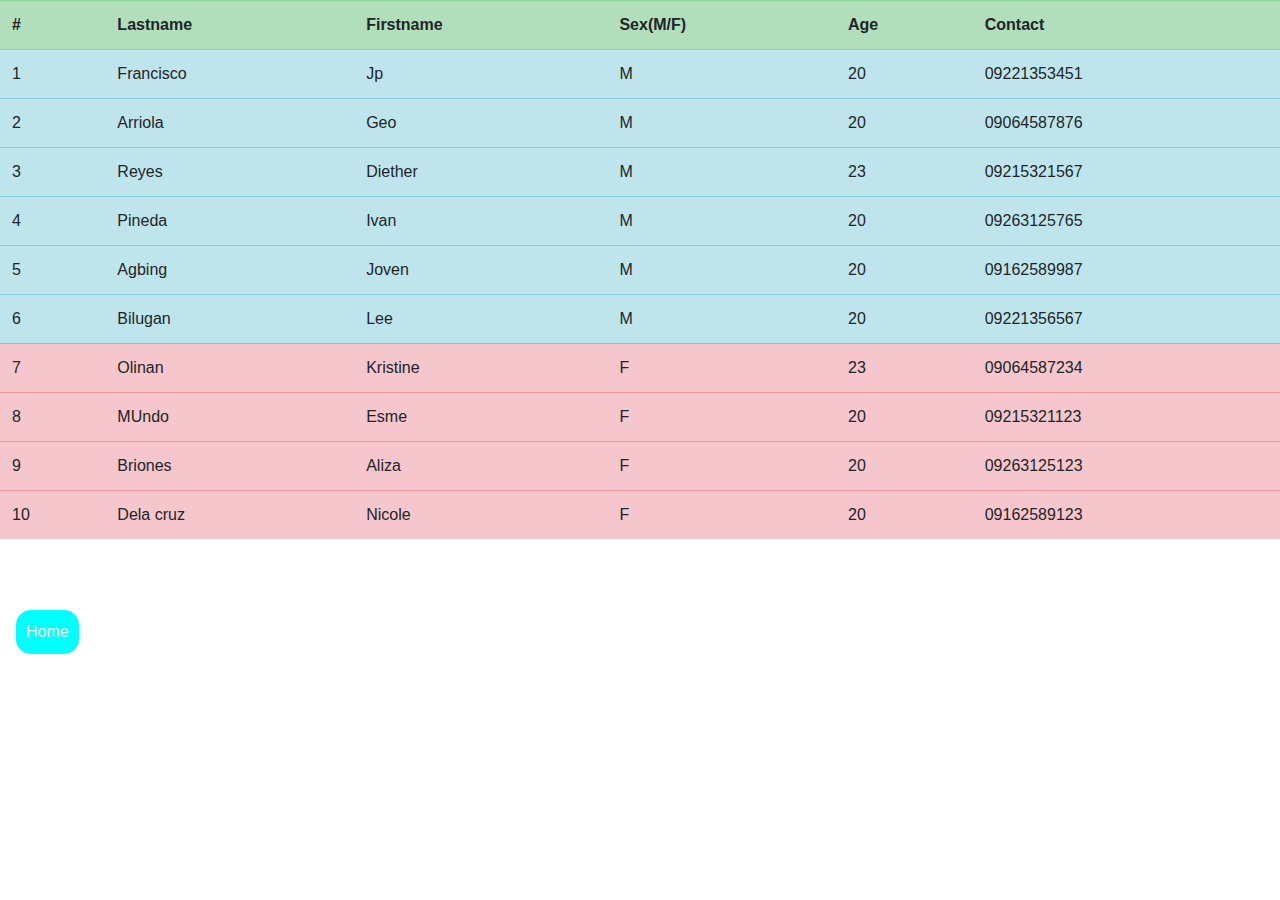
<file: bootstrap.html>
<!DOCTYPE html>
<html lang="en">
<head>
    <meta charset="UTF-8">
    <meta name="viewport" content="width=device-width, initial-scale=1.0">
    <link rel="stylesheet" href="css/bootstrap.css">
    <script src="js/bootstrap.js"></script>
    <title>Document</title>

    <style>
        .home2{
        font-family: Verdana, Geneva, Tahoma, sans-serif;
         position: absolute;
        top: 595px;
        left: 1px;
        background-color: cyan;
        padding: 10px;
        margin: 15px;
        border-radius: 15px;
        color: white;
        
        transition: 0.2s;
        }

        a.home2{
        text-decoration: none;
        }

        .home2:hover{
       padding: 10px 20px;
       color: white;
    }
    </style>
</head>
<body>
    <table class="table table-striped table table-hover">
        <tr class="table table-success">

            <th>#</th>
            <th>Lastname</th>
            <th>Firstname</th>
            <th>Sex(M/F)</th>
            <th>Age</th>
            <th>Contact</th>
        </tr>
        <tr class="table table-info">
            <td>1</td>
            <td>Francisco</td>
            <td>Jp</td>
            <td>M</td>
            <td>20</td>
            <td>09221353451</td>
        </tr>
        <tr class="table table-info">
            <td>2</td>
            <td>Arriola</td>
            <td>Geo</td>
            <td>M</td>
            <td>20</td>
            <td>09064587876</td>
        </tr>
        <tr class="table table-info">
            <td>3</td>
            <td>Reyes</td>
            <td>Diether</td>
            <td>M</td>
            <td>23</td>
            <td>09215321567</td>
        </tr>
        <tr class="table table-info">
            <td>4</td>
            <td>Pineda</td>
            <td>Ivan</td>
            <td>M</td>
            <td>20</td>
            <td>09263125765</td>
        </tr>
        <tr class="table table-info">
            <td>5</td>
            <td>Agbing</td>
            <td>Joven</td>
            <td>M</td>
            <td>20</td>
            <td>09162589987</td>
        </tr>

        <tr class="table table-info">
            <td>6</td>
            <td>Bilugan</td>
            <td>Lee</td>
            <td>M</td>
            <td>20</td>
            <td>09221356567</td>
        </tr>
        <tr class="table table-danger">
            <td>7</td>
            <td>Olinan</td>
            <td>Kristine</td>
            <td>F</td>
            <td>23</td>
            <td>09064587234</td>
        </tr>
        <tr class="table table-danger">
            <td>8</td>
            <td>MUndo</td>
            <td>Esme</td>
            <td>F</td>
            <td>20</td>
            <td>09215321123</td>
        </tr>
        <tr class="table table-danger">
            <td>9</td>
            <td>Briones</td>
            <td>Aliza</td>
            <td>F</td>
            <td>20</td>
            <td>09263125123</td>
        </tr>
        <tr class="table table-danger">
            <td>10</td>
            <td>Dela cruz</td>
            <td>Nicole</td>
            <td>F</td>
            <td>20</td>
            <td>09162589123</td>
        </tr>
    </table>

        <a class="home2" href="../index.html">Home</a>  

</body>
</html>
</file>
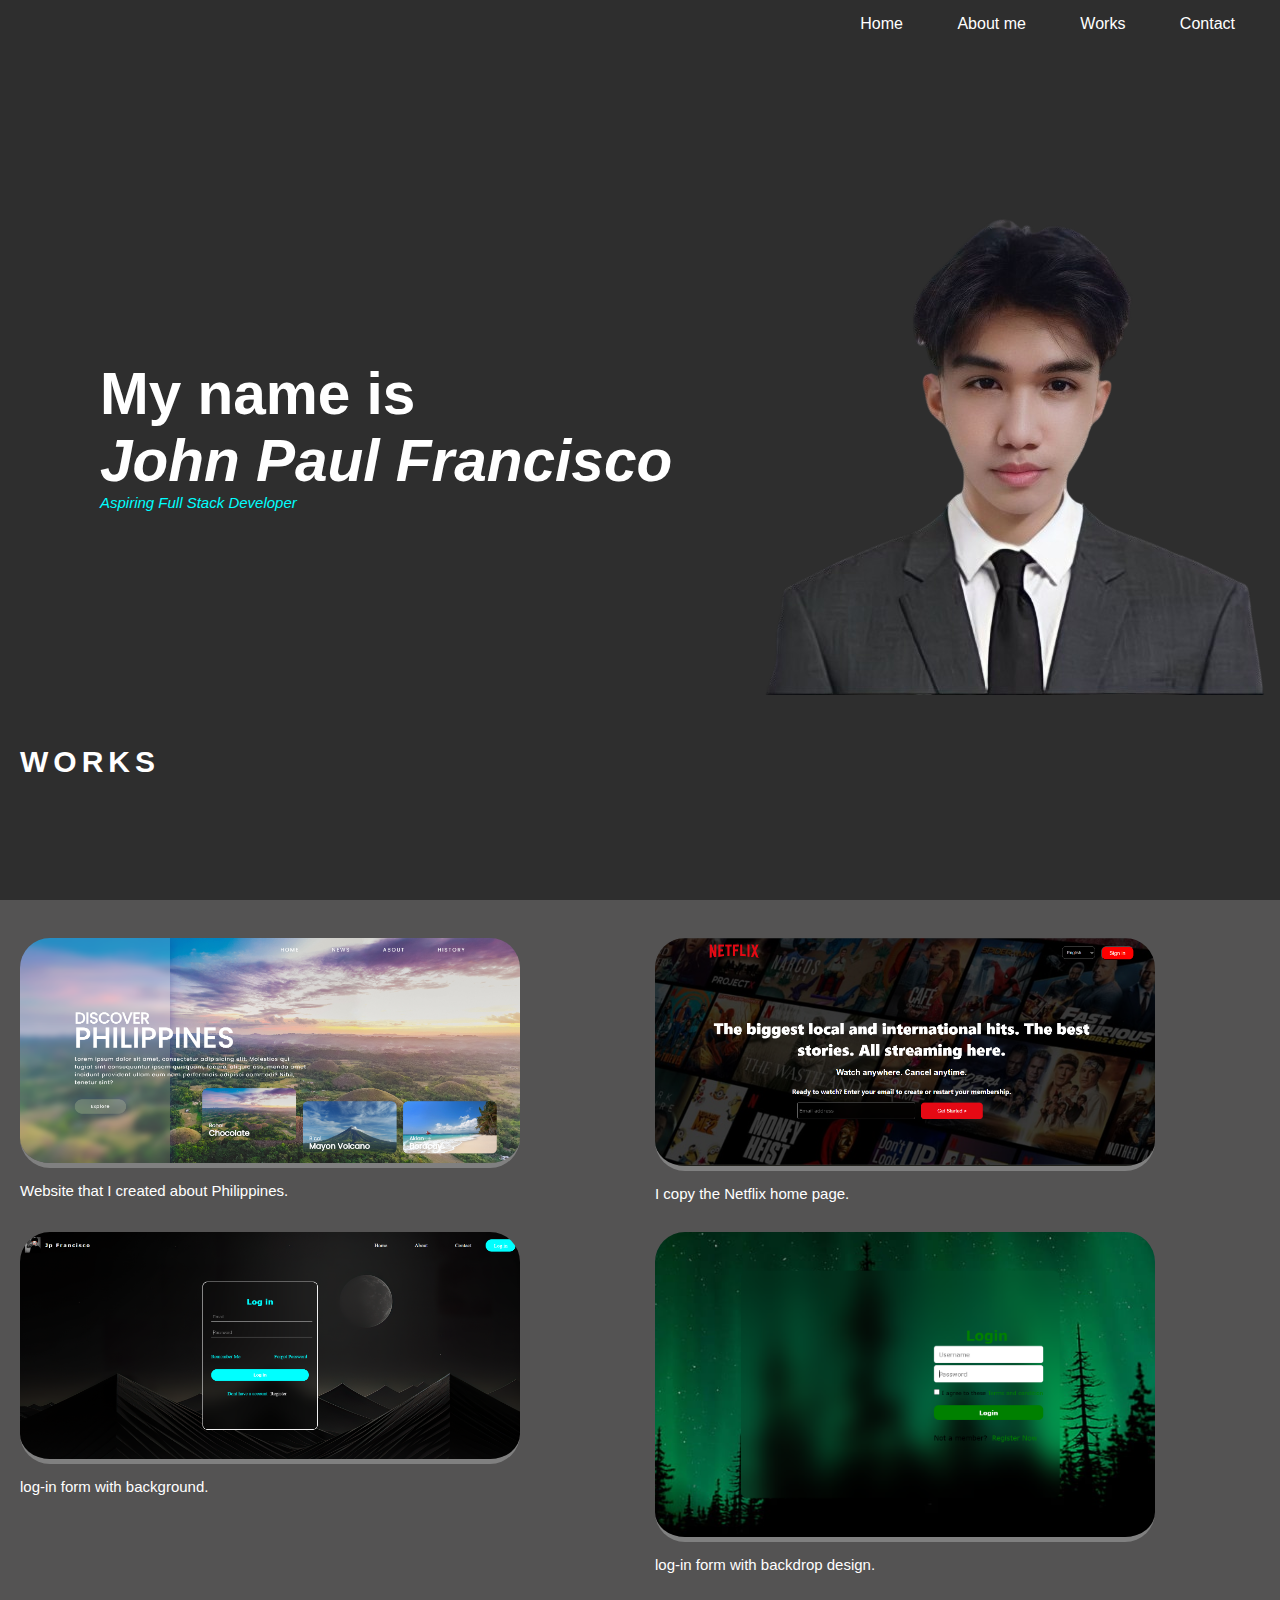
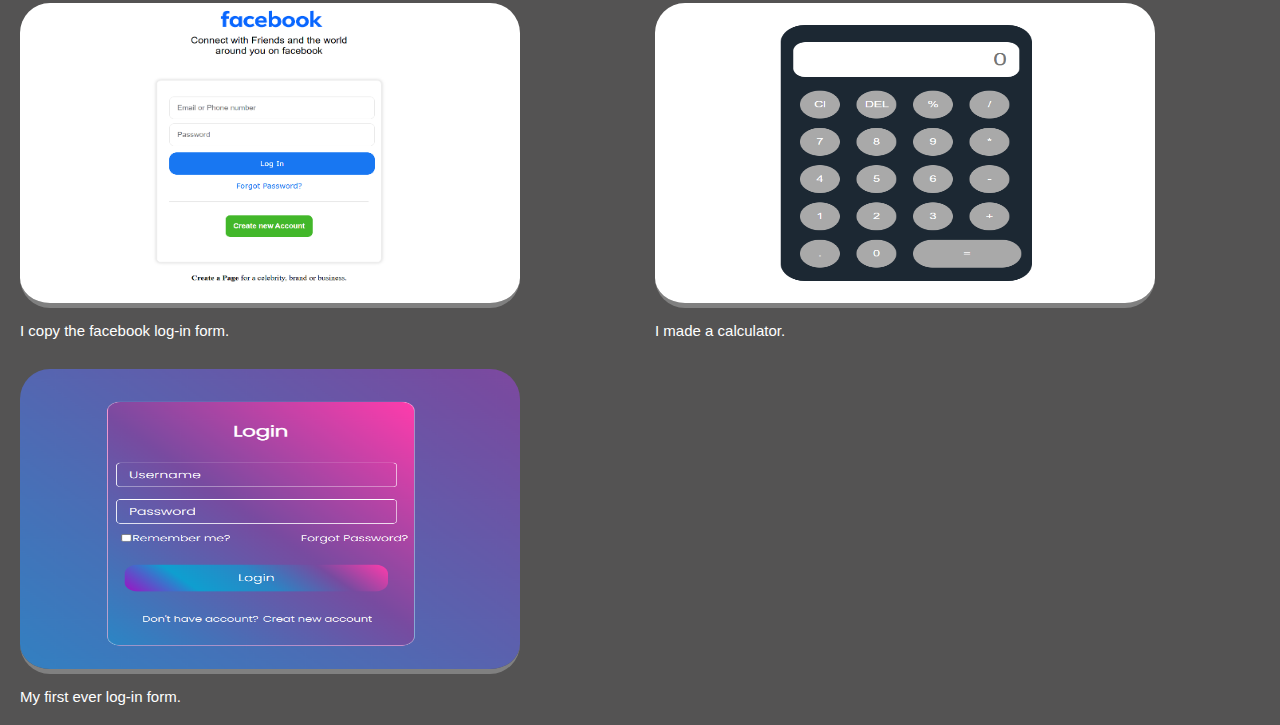
<file: myportfolio.html>
<!DOCTYPE html>
<html lang="en">
<head>
    <meta charset="UTF-8">
    <meta name="viewport" content="width=device-width, initial-scale=1.0">
    <title>Portfolio</title>
    <link rel="stylesheet" href="myportfolio.css">
</head>
<img>
    <div class="bgimage">
 
   
    <div class="container">
     <div class="link">
     <a href="index.html">Home</a>   
     <a href="#">About me</a>   
     <a href="#">Works</a>   
     <a href="#">Contact</a>   
</div>
    </div>


    <div class="photo">
        <img src="ASSETS\jp.png" alt="">


    </div>
    
    <div class="text">
    <h3>My name is <br> <i>John Paul Francisco  </i> </h3>
  <span>Aspiring Full Stack Developer </span>
</div>
    
</div>  

   <h1>WORKS</h1>
 
    <div class="imahe">

    <div class="ph">

        <img src="ASSETS\ph.png" width="500px">
        <p>Website that I created about Philippines.</p>

    </div>

    <div class="netflix">

        <img src="ASSETS\netflix.png" width="500px">
        <p>I copy the Netflix home page.</p>

    </div>

    <div class="dark">

        <img src="ASSETS\darklogin.png" width="500px">
        <p>log-in form with background.</p>

    </div>

    <div class="forest">

        <img src="ASSETS\forestlogin.png" width="500px">
        <p>log-in form with backdrop design.</p>

    </div>

    <div class="facebook">

        <img src="ASSETS\fb.png" height="305" width="500px">
        <p>I copy the facebook log-in form.</p>

    </div>

    <div class="calculator">

        <img src="ASSETS\calculator.png" height="305px" width="500px">
        <p>I made a calculator.</p>

    </div>

    <div class="colorful">

        <img src="ASSETS\colorfullogin.png" height="305px" width="500px">
        <p>My first ever log-in form.</p>

    </div>

</div>



</body>
</html>
</file>
<file: myportfolio.css>
*{
    margin: 0;
    padding: 0;
    box-sizing: border-box;
    font-family: Verdana, Geneva, Tahoma, sans-serif;
    
    }
    
    body{
        margin: 0;
        overflow-x: hidden;
        background-color:rgb(84, 83, 83);
    }
        
    .bgimage{
    
        background-image: url(/ASSETS/bgimage.png);
        background-size: cover;
        height: 100vh;
        width: 100%;
        position:absolute;
        top: 0;
       
   
    }

  


    .container{
        display: flex;
        align-items: center;
        position: absolute;
        right: 15px;
        margin-top: 10px;
        margin-right: 25px;
        padding: 5px;
        
        }
    
    
    .link a{
    
        color: white;
        text-decoration: none;
        margin-left: 50px;
        cursor: pointer;
    }
    .link a:hover{
        color: aqua;
    }
    
    
    .photo{
    
        margin: 0px;
        padding: 0;
        position: absolute;
        right: 10px;
        top: 206px;
        
    
    }
    
    .text{
    
        position: absolute;
        top: 40%;
        left: 100px;
        font-size: 50px;
        color: white;
    }
    
    .h3{
    position: relative;
    
    }
    p{
        font-size: 15px;
        margin-top: 10px;
        color: white;
    
    }

  
 .imahe{
        
    display: grid;
    grid-template-columns: repeat(auto-fit, minmax(400px, 1fr));
    gap: 30px;
    padding: 20px 20px;
    margin-top: 100vh;

    }
    h1{
        font-size: 30px;
        position: absolute;
        top: 745px;
        left: 20px;
        color: white;
        letter-spacing: 5px;
      
        
    }

    span{
        color: cyan;
        font-size: 15px;
        font-family: Verdana, Geneva, Tahoma, sans-serif;
        font-style: italic;
        position: absolute;
    }

    .netflix img{

        border-radius: 30px;
        border-bottom: 5px solid gray;
    }

    .ph img{

        border-radius: 30px;
        border-bottom: 5px solid gray;
    }
    
    .dark img{

        border-radius: 30px;
        border-bottom: 5px solid gray;
    }

    .forest img{

        border-radius: 30px;
        border-bottom: 5px solid gray;
    }

    .facebook img{

        border-radius: 30px;
        border-bottom: 5px solid gray;
    }

    .calculator img{

        border-radius: 30px;
        border-bottom: 5px solid gray;
    }

    .colorful img{

        border-radius: 30px;
        border-bottom: 5px solid gray;
    }
</file>
